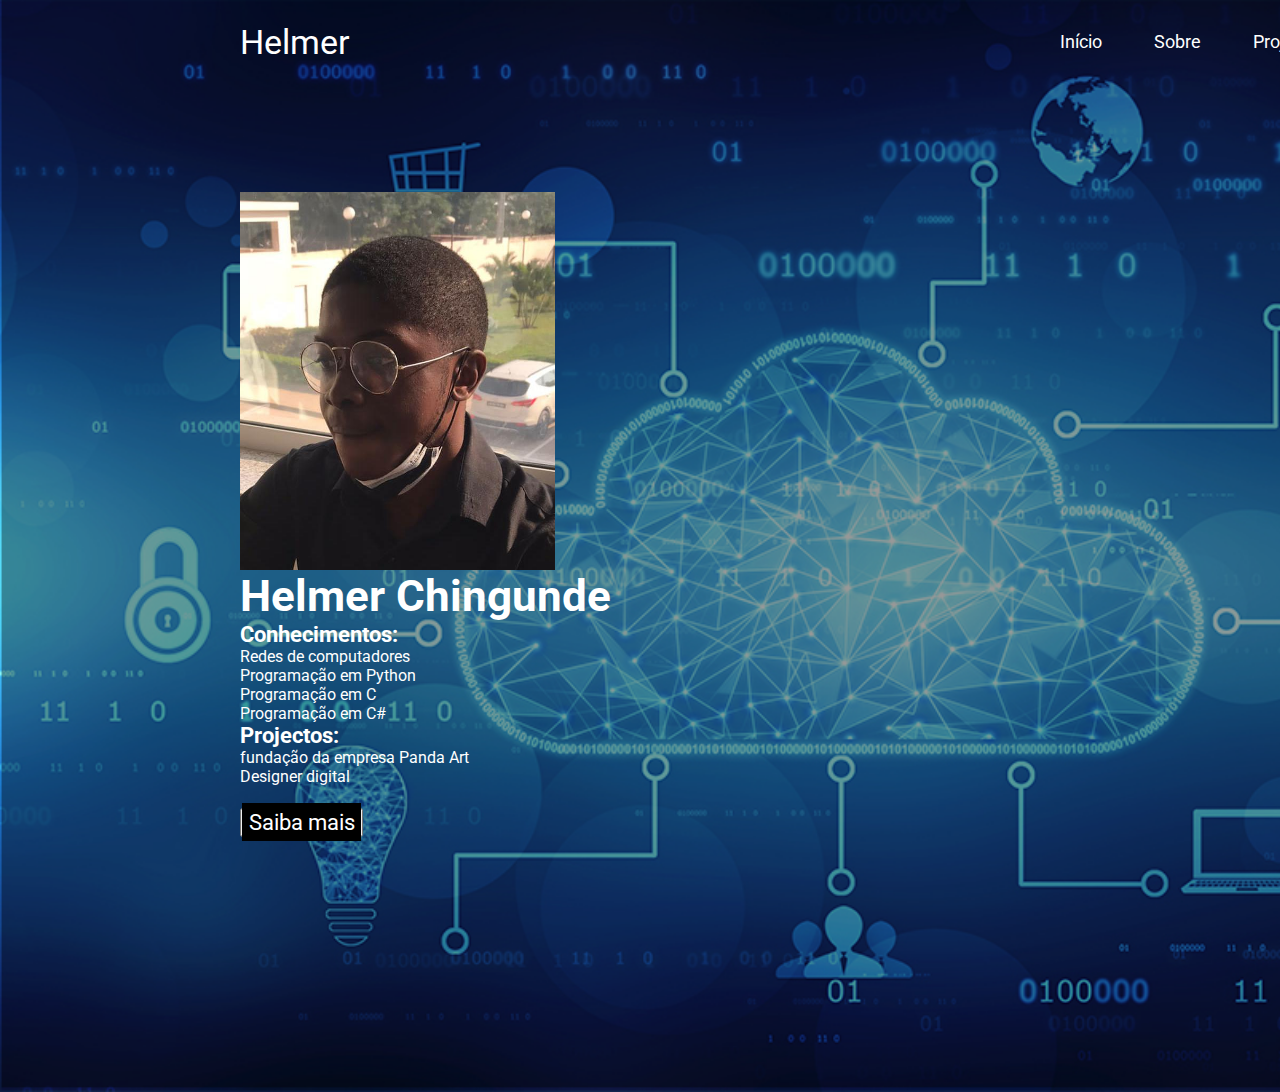
<file: AULA 1/index.html>
<!DOCTYPE html>
<html>
    <head>
        <title>Helmer Adriano | Início</title>
        <link rel="stylesheet" type="text/css" href="Css/index.css">
        <link rel="shortcut icon" href="img/Eo_circle_pink_letter-p.svg.png" type="image/x-icon">
    </head>
    <body>
             <!--Início nav-bar-->        
            <nav>
                <div class="logo">
                    <a href="index.html">Helmer</a>

                </div>
                <ul class="items">
                    <li class="Qinicio"><a href="index.html">Início</a></li>
                    <li class="Classsobre"><a href="sobre.html">Sobre</a></li>
                    <li class="Classproj"><a href="projectos.html">Projectos</a></li>
                    <li class="Classcont"><a href="contactos.html">contactos</a></li>
                    
                </ul>

            </nav>
            <!--Fim nav-bar-->

            
            <!--Início corpo-->
         <section class="corpo">
            
            <div class="texto-corpo">
               
                <img src="img/WhatsApp Image 2022-09-27 at 09.38.17.jpeg" alt="Imagem não encontrada">     
                <h1>Helmer Chingunde</h1>
                <h3>Conhecimentos:</h3>
                <ul class="conhecimentosclasse">
                    <li>Redes de computadores</li>
                    <li>Programação em Python</li>
                    <li>Programação em C</li>
                    <li>Programação em C#</li>
                </ul>
                <h3>Projectos:</h3>
                <ul class="projectosclasse">
                    <li>fundação da empresa Panda Art</li>
                    <li>Designer digital</li>
                </ul>
                <button class="button-saiba"> <a href="sobre.html">Saiba mais</a> </button>
                
            </div>
            
         </section>
         <!--Fim corpo-->
         

         
        
    </body>
</html>
</file>
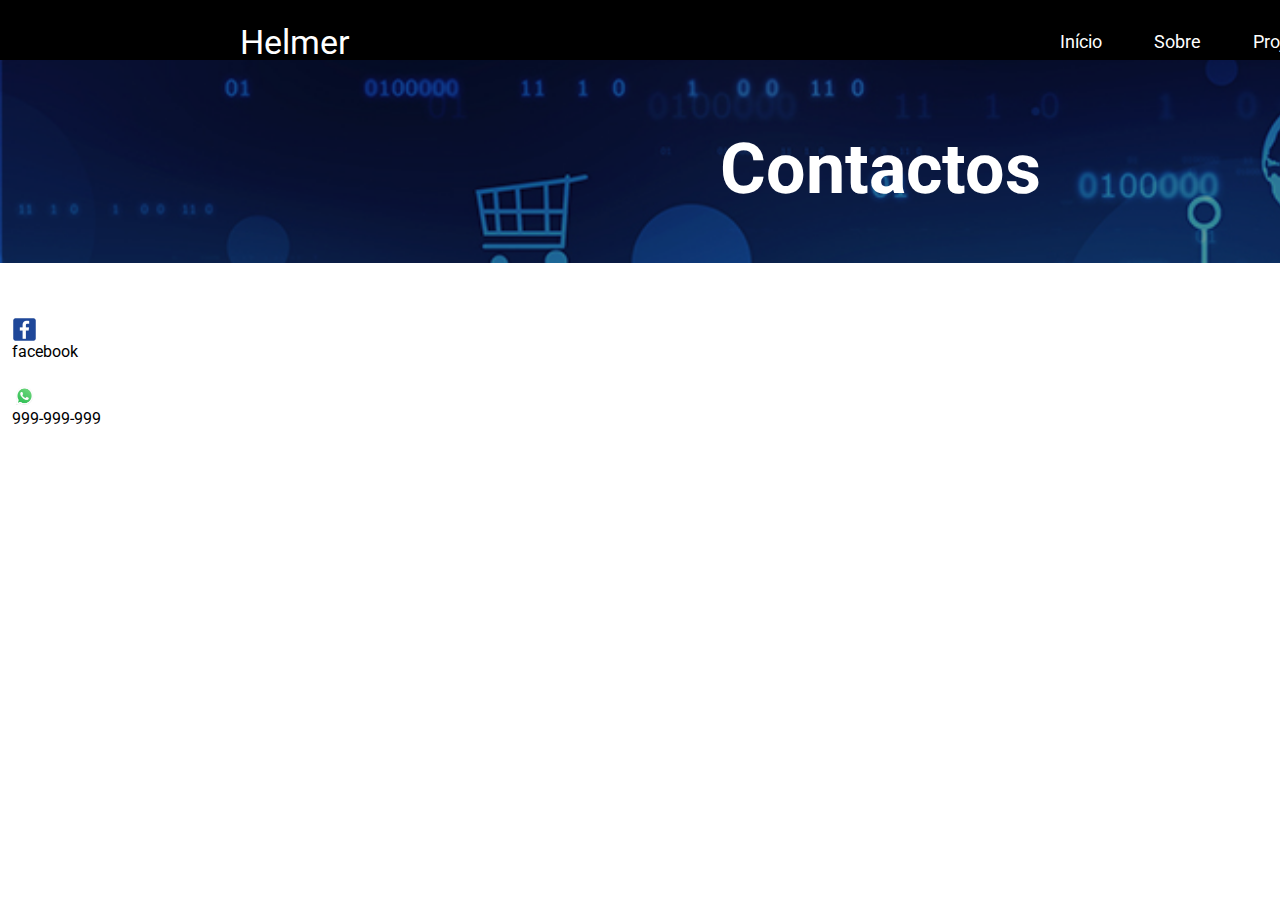
<file: AULA 1/contactos.html>
<!DOCTYPE html>
<html lang="en">
<head>
    <meta charset="UTF-8">
    <meta http-equiv="X-UA-Compatible" content="IE=edge">
    <meta name="viewport" content="width=device-width, initial-scale=1.0">
    <link rel="stylesheet" type="text/css" href="Css/contactos.css">
    <link rel="shortcut icon" href="img/Eo_circle_pink_letter-p.svg.png" type="image/x-icon">
    <title>Helmer Adriano | Contactos</title>
</head>
<body>
    <section class="Cabeçalho">
    <nav>
        <div class="logo">
            <a href="index.html">Helmer</a>

        </div>
        <ul class="items">
            <li class="Qinicio"><a href="index.html">Início</a></li>
            <li class="Classsobre"><a href="sobre.html">Sobre</a></li>
            <li class="Classproj"><a href="projectos.html">Projectos</a></li>
            <li class="Classcont"><a href="contactos.html">contactos</a></li>
        </ul>

    </nav>
    </section>
    
    <section class="corpo">
        <div class="corpo-texto">
            <h1>Contactos</h1>
        </div>
    </section>
    
    <section class="corpo2">
        <div class="corpo-texto2">
            <a href="https://www.facebook.com/"><img src="img/facebook-logo-icon-voronezh-russia-november-square-blue-color-164585769.jpg" alt="facebook"></a> <a class="face" href="https://www.facebook.com/">facebook</a> 
            <img src="img/whatsapp-icon-isolated-white-vector-file-included-whatsapp-flat-icon-164609425.jpg" alt="WhatsApp">
            <p>999-999-999</p>
            
        </div>
    </section>
</body>
</html>
</file>
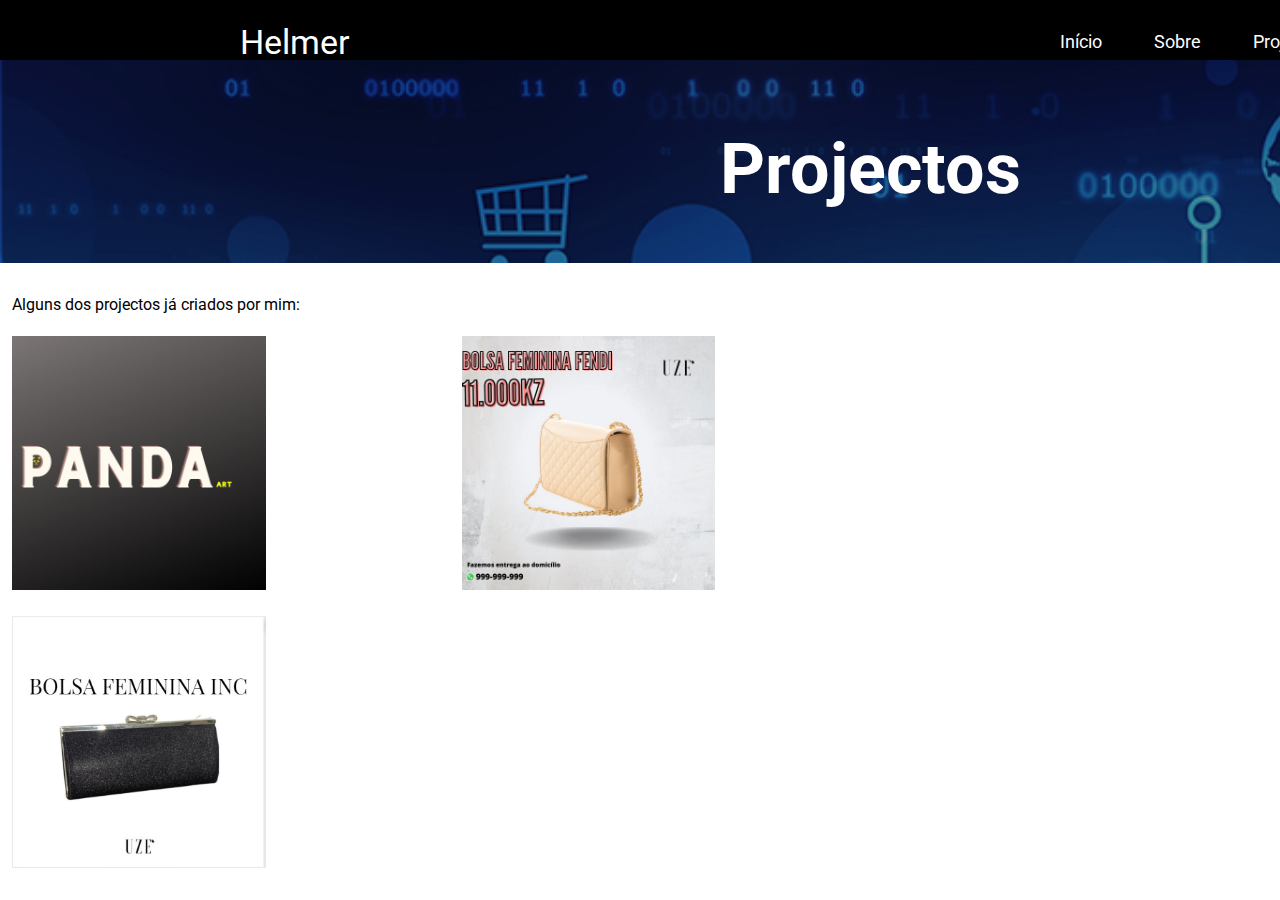
<file: AULA 1/projectos.html>
<!DOCTYPE html>
<html lang="en">
<head>
    <meta charset="UTF-8">
    <meta http-equiv="X-UA-Compatible" content="IE=edge">
    <meta name="viewport" content="width=device-width, initial-scale=1.0">
    <link rel="stylesheet" type="text/css" href="Css/projectos.css">
    <link rel="shortcut icon" href="img/Eo_circle_pink_letter-p.svg.png" type="image/x-icon">
    <title>Helmer Adriano | Projectos</title>
</head>
<body>
    <section class="Cabeçalho">
    <nav>
        <div class="logo">
            <a href="index.html">Helmer</a>

        </div>
        <ul class="items">
            <li class="Qinicio"><a href="index.html">Início</a></li>
            <li class="Classsobre"><a href="sobre.html">Sobre</a></li>
            <li class="Classproj"><a href="projectos.html">Projectos</a></li>
            <li class="Classcont"><a href="contactos.html">contactos</a></li>
        </ul>

    </nav>
    </section>
    
    <section class="corpo">
        <div class="corpo-texto">
            <h1>Projectos</h1>
        </div>
    </section>
    <section class="corpo2">
        <div class="corpo-texto2">
            <p>Alguns dos projectos já criados por mim:</p>
            <img src="img/panda.png" alt="Panda Art">
            <img src="img/DONE 2 (2).jpg" alt="Pasta 1">
            <img src="img/Sem título1.jpg" alt="Pasta 2">
        </div>
    </section>
</body>
</html>
</file>
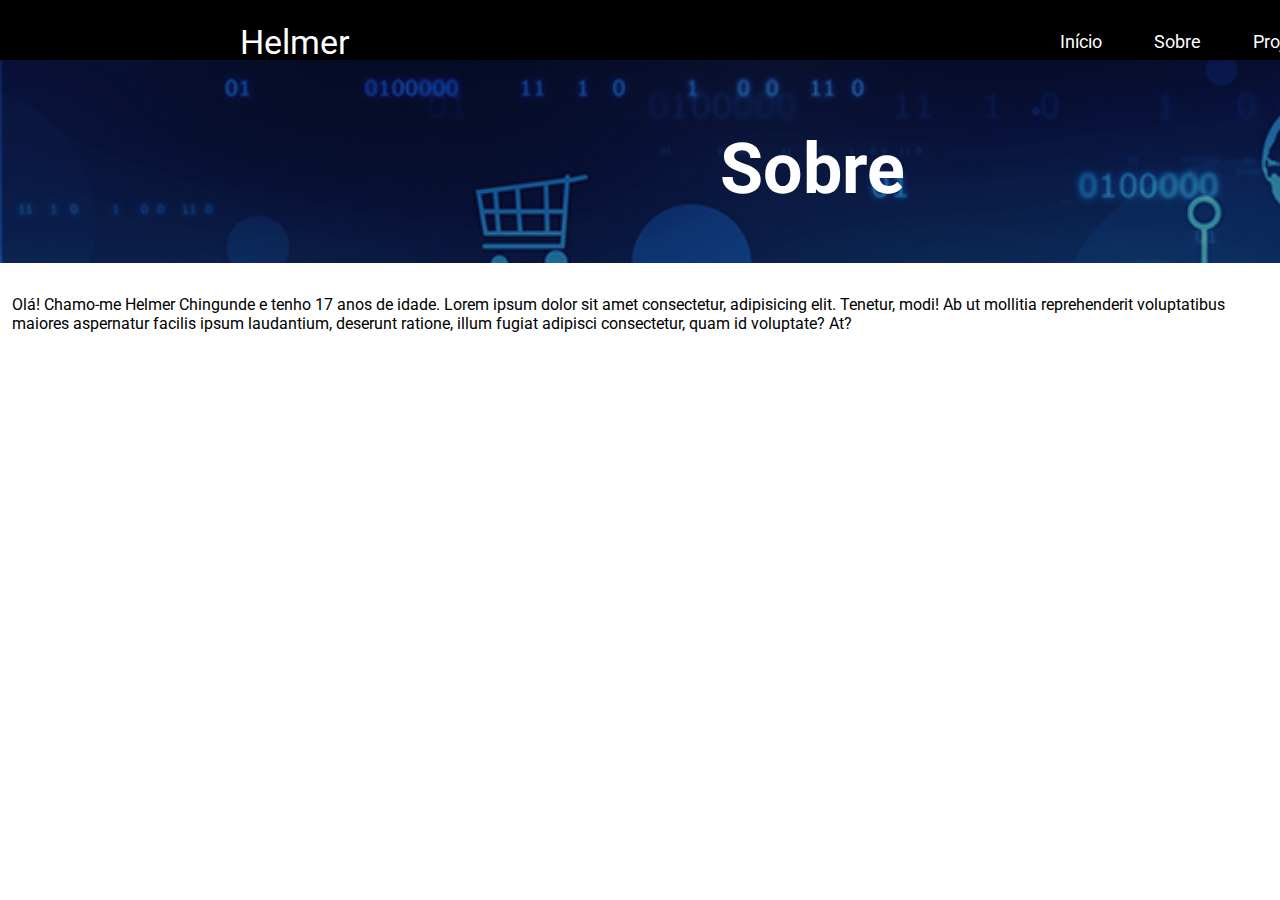
<file: AULA 1/sobre.html>
<!DOCTYPE html>
<html lang="en">
<head>
    <meta charset="UTF-8">
    <meta http-equiv="X-UA-Compatible" content="IE=edge">
    <meta name="viewport" content="width=device-width, initial-scale=1.0">
    <link rel="stylesheet" type="text/css" href="Css/sobre.css">
    <link rel="shortcut icon" href="img/Eo_circle_pink_letter-p.svg.png" type="image/x-icon">
    <title>Helmer Adriano | Sobre</title>
</head>
<body>
    <section class="Cabeçalho">
    <nav>
        <div class="logo">
            <a href="index.html">Helmer</a>

        </div>
        <ul class="items">
            <li class="Qinicio"><a href="index.html">Início</a></li>
            <li class="Classsobre"><a href="sobre.html">Sobre</a></li>
            <li class="Classproj"><a href="projectos.html">Projectos</a></li>
            <li class="Classcont"><a href="contactos.html">contactos</a></li>
        </ul>

    </nav>
    </section>
    
    <section class="corpo">
        <div class="corpo-texto">
            <h1>Sobre</h1>
        </div>
    </section>
    <section class="corpo2">
        <div class="corpo-texto2">
            <p>Olá! Chamo-me Helmer Chingunde e tenho 17 anos de idade. Lorem ipsum dolor sit amet consectetur, adipisicing elit. Tenetur, modi! Ab ut mollitia reprehenderit voluptatibus 
                maiores aspernatur facilis ipsum laudantium, deserunt ratione, illum fugiat adipisci consectetur, quam id voluptate? At?</p>

        </div>
    </section>
</body>
</html>
</file>
<file: AULA 1/Css/index.css>
@import url('https://fonts.googleapis.com/css2?family=Roboto:wght@500&display=swap');
*{
    margin: 0px;
    padding: 0px;
    font-family: 'Roboto', sans-serif;
}


nav{
    display: flex;
    position: absolute;
    background-color: transparent;
    justify-content: space-between;
    height: 60px;
    z-index: 200;
    
    
}


nav .logo a{
    text-decoration:none;
    color: white;
    font-size: 34px;
    align-items: center;
    padding-top: 22px;
    padding-left: 15rem;
    display: flex;
    padding-right: 710px;
    
   

}
.items{
    display: flex;
    list-style: none;
    text-decoration: none;
    margin-right: 9px;
    align-items: center;

    
    
}

nav ul li a{
    align-items: center;
    display: flex;
    margin-right: 42px;
    text-decoration: none;
    color: white;
    font-size: 18px;
    padding-top: 22px;
    padding-right: 10px;



}

.corpo .texto-corpo{
    background-image: url(../img/PHOTOSHOPbigstock-d-Rendering-Cloud-Computing-267217441_1024X684.png); height: 100vh; width: 84%; top: 0%; left: 0%;
    background-size: cover;
    background-repeat: no-repeat;
    background-position: absolute;
    display: flex;
    align-items: baseline;
    flex-direction: column;
    color: white;
    padding-top: 12rem;
    padding-left: 15rem;
    z-index: 100;
    position: absolute;
    
    
    

    
}

.corpo .texto-corpo h1{
    font-size: 44px;
    display: flex;
    
}
.corpo .texto-corpo h3{
    font-size: 22px;
    
}

.conhecimentosclasse, .projectosclasse{
    list-style: none;
}
.projectosclasse{
    padding-bottom: 2%;
}
.corpo .texto-corpo img{
    height: 42%;
    padding-left: 0rem;

}
.corpo .texto-corpo button a {
    border-style: none;
    text-decoration: none;
    color: white;
    font-size: 22px;
    border: 0;
    cursor: pointer;
    background: transparent;
    background-color: black;
    border-color:white;
    padding: 5pt;

    
}
.rodape{
    display: flex;
    color: white;
    position: absolute;
    z-index: 500;
    justify-content: center;
    align-items: flex-end;
}
</file>
<file: AULA 1/Css/contactos.css>
@import url('https://fonts.googleapis.com/css2?family=Roboto:wght@500&display=swap');
*{
    margin: 0px;
    padding: 0px;
    font-family: 'Roboto', sans-serif;
}

nav{
    display: flex;
    position: absolute;
    background-color: black;
    justify-content: space-between;
    height: 60px;
    z-index: 200;
    width: 100%;
    
    
}


nav .logo a{
    text-decoration:none;
    color: white;
    font-size: 34px;
    align-items: center;
    padding-top: 22px;
    padding-left: 15rem;
    display: flex;
    padding-right: 710px;
    
   

}
.items{
    display: flex;
    list-style: none;
    text-decoration: none;
    margin-right: 9px;
    align-items: center;

    
    
}

nav ul li a{
    align-items: center;
    display: flex;
    margin-right: 42px;
    text-decoration: none;
    color: white;
    font-size: 18px;
    padding-top: 22px;
    padding-right: 10px;
}

.corpo .corpo-texto {
    background-image: url(../img/PHOTOSHOPbigstock-d-Rendering-Cloud-Computing-267217441_1024X684.png); height: 15vh; width: 100%; top: 0%; left: 0%;
    background-size: cover;
    background-repeat: no-repeat;
    background-position: absolute;
    display: flex;
    color: white;
    align-content: center;
    top: 0%;
    left: 0%;
    align-items: baseline;
    padding-top: 8rem;
    padding-left: 45rem;
    font-size: 35px;
    
}
.corpo2 .corpo-texto2{
    margin-top: 2rem;
    margin-left: 12px;
    
    
}

.corpo2 .corpo-texto2 img{
    height: 2%;
    width: 2%;
    padding-top: 22px;
    margin-right: 12rem;
    display: flex;
    display: block;
    z-index: 100;

}

.corpo2 .corpo-texto2 .face{
    text-decoration: none;
    color: black;
}
</file>
<file: AULA 1/Css/projectos.css>
@import url('https://fonts.googleapis.com/css2?family=Roboto:wght@500&display=swap');
*{
    margin: 0px;
    padding: 0px;
    font-family: 'Roboto', sans-serif;
}

nav{
    display: flex;
    position: absolute;
    background-color: black;
    justify-content: space-between;
    height: 60px;
    z-index: 200;
    width: 100%;
    
    
}


nav .logo a{
    text-decoration:none;
    color: white;
    font-size: 34px;
    align-items: center;
    padding-top: 22px;
    padding-left: 15rem;
    display: flex;
    padding-right: 710px;
    
   

}
.items{
    display: flex;
    list-style: none;
    text-decoration: none;
    margin-right: 9px;
    align-items: center;

    
    
}

nav ul li a{
    align-items: center;
    display: flex;
    margin-right: 42px;
    text-decoration: none;
    color: white;
    font-size: 18px;
    padding-top: 22px;
    padding-right: 10px;
}

.corpo .corpo-texto {
    background-image: url(../img/PHOTOSHOPbigstock-d-Rendering-Cloud-Computing-267217441_1024X684.png); height: 15vh; width: 100%; top: 0%; left: 0%;
    background-size: cover;
    background-repeat: no-repeat;
    background-position: absolute;
    display: flex;
    color: white;
    align-content: center;
    top: 0%;
    left: 0%;
    align-items: baseline;
    padding-top: 8rem;
    padding-left: 45rem;
    font-size: 35px;
    
}
.corpo2 .corpo-texto2{
    margin-top: 2rem;
    margin-left: 12px;
    
}

.corpo2 .corpo-texto2 img{
    height: 30%;
    width: 20%;
    padding-top: 22px;
    text-align: right;
    margin-right: 12rem;

}
</file>
<file: AULA 1/Css/sobre.css>
@import url('https://fonts.googleapis.com/css2?family=Roboto:wght@500&display=swap');
*{
    margin: 0px;
    padding: 0px;
    font-family: 'Roboto', sans-serif;
}

nav{
    display: flex;
    position: absolute;
    background-color: black;
    justify-content: space-between;
    height: 60px;
    z-index: 200;
    width: 100%;
    
    
}


nav .logo a{
    text-decoration:none;
    color: white;
    font-size: 34px;
    align-items: center;
    padding-top: 22px;
    padding-left: 15rem;
    display: flex;
    padding-right: 710px;
    
   

}
.items{
    display: flex;
    list-style: none;
    text-decoration: none;
    margin-right: 9px;
    align-items: center;

    
    
}

nav ul li a{
    align-items: center;
    display: flex;
    margin-right: 42px;
    text-decoration: none;
    color: white;
    font-size: 18px;
    padding-top: 22px;
    padding-right: 10px;
}



.corpo .corpo-texto {
    background-image: url(../img/PHOTOSHOPbigstock-d-Rendering-Cloud-Computing-267217441_1024X684.png); height: 15vh; width: 100%; top: 0%; left: 0%;
    background-size: cover;
    background-repeat: no-repeat;
    background-position: absolute;
    display: flex;
    color: white;
    align-content: center;
    top: 0%;
    left: 0%;
    align-items: baseline;
    padding-top: 8rem;
    padding-left: 45rem;
    font-size: 35px;
    
}
.corpo2 .corpo-texto2{
    margin-top: 2rem;
    margin-left: 12px;
}
</file>
